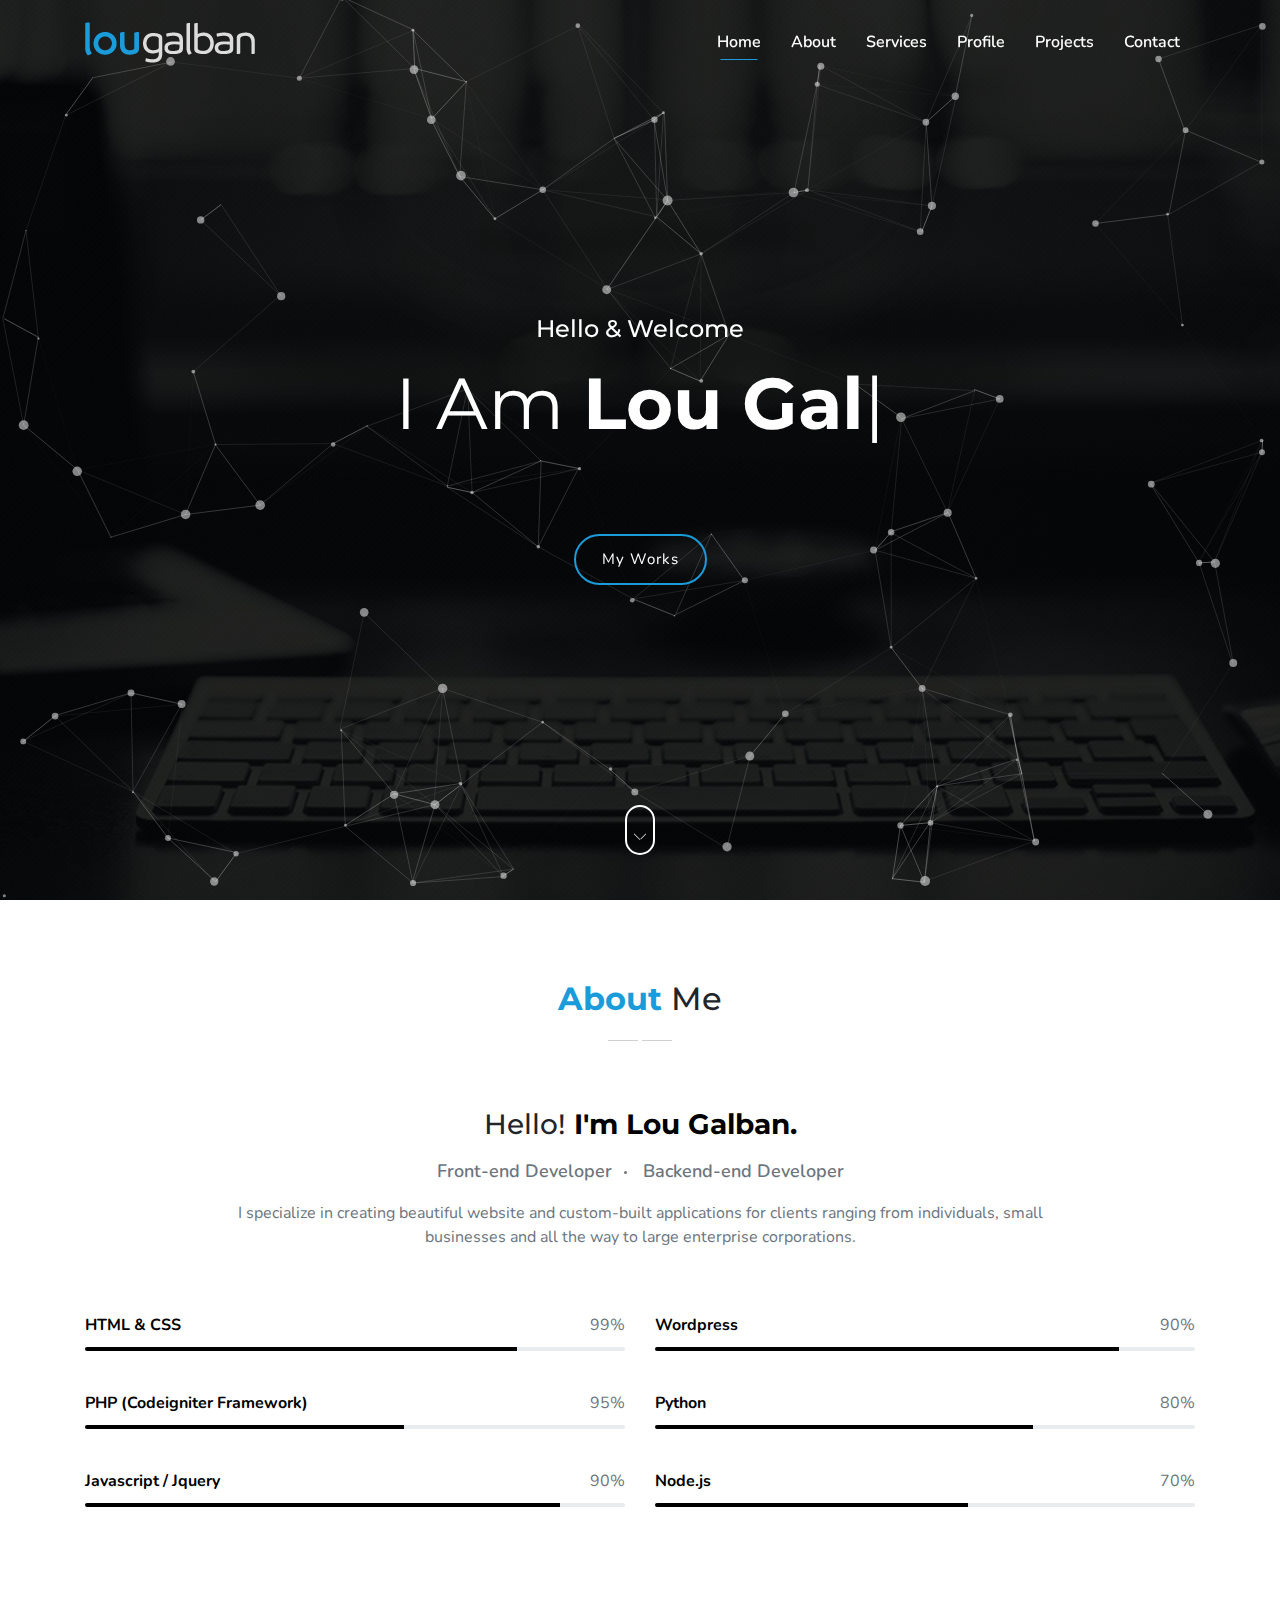
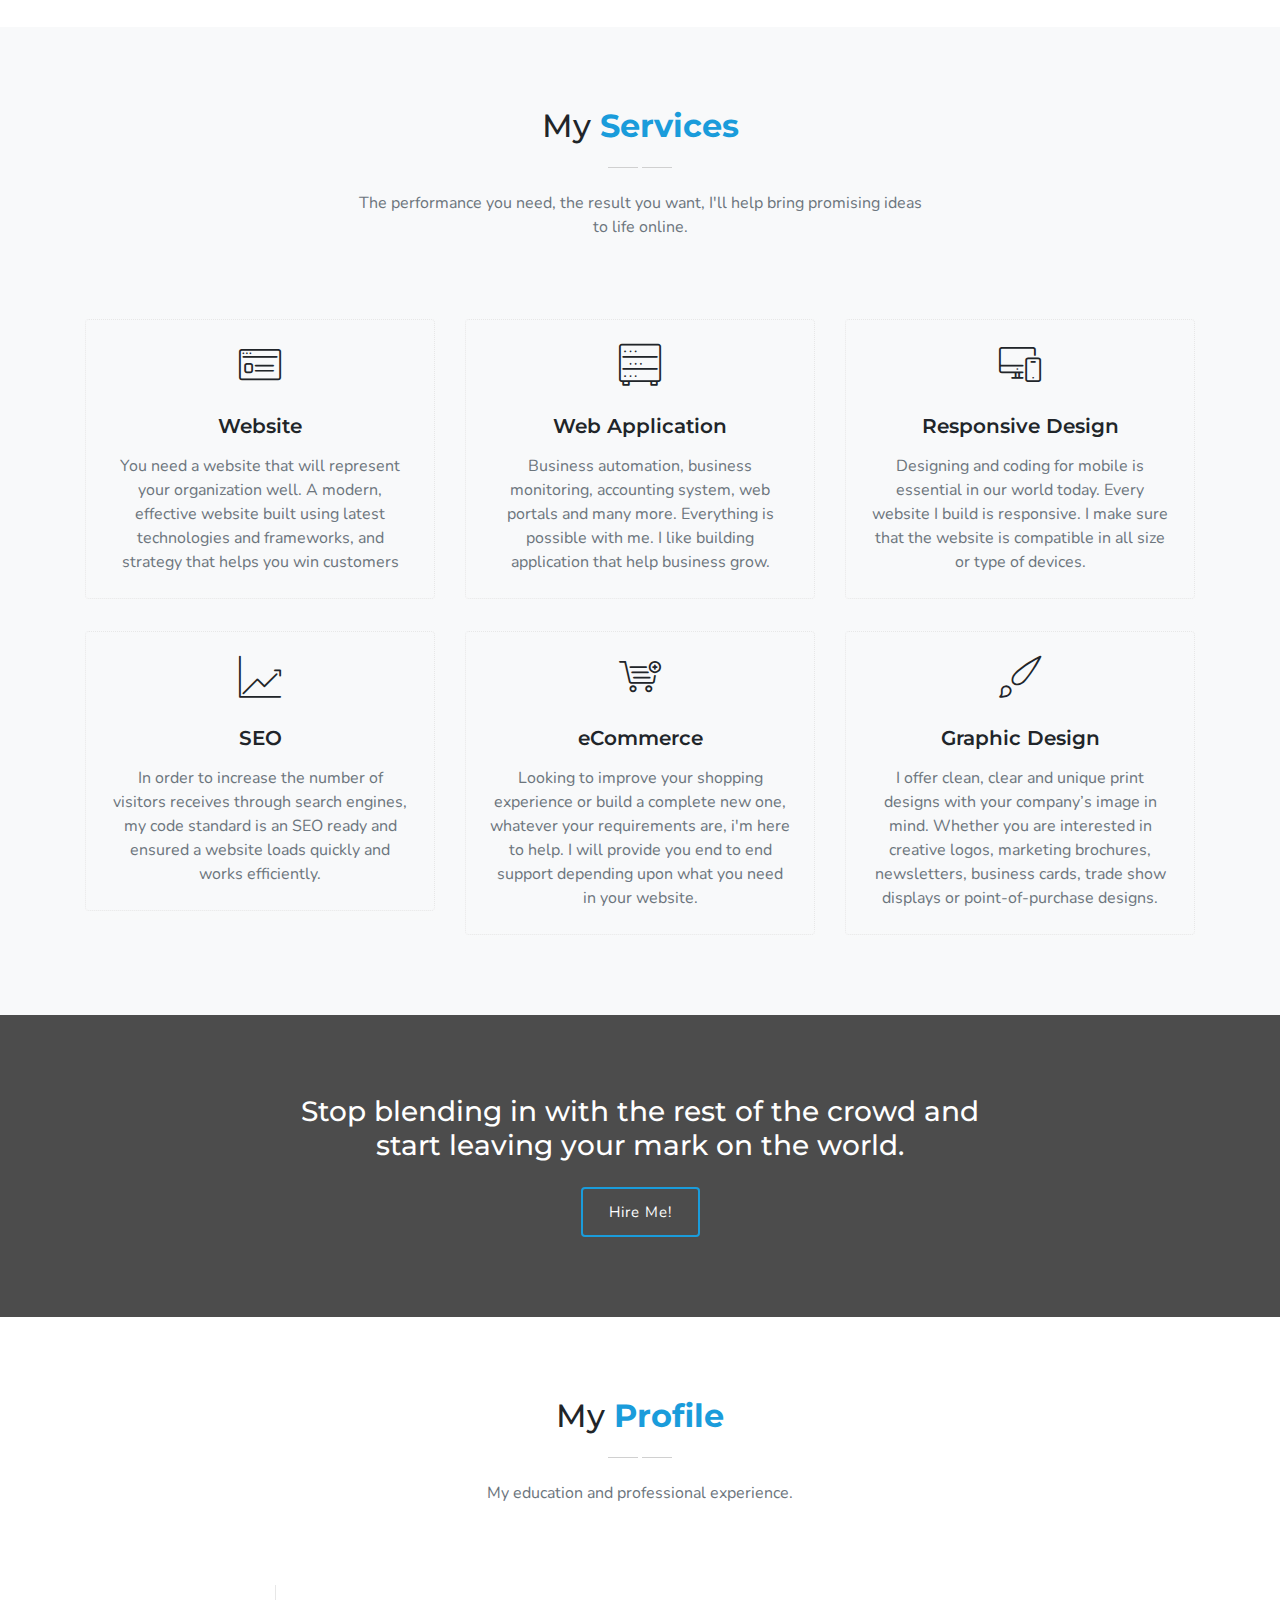
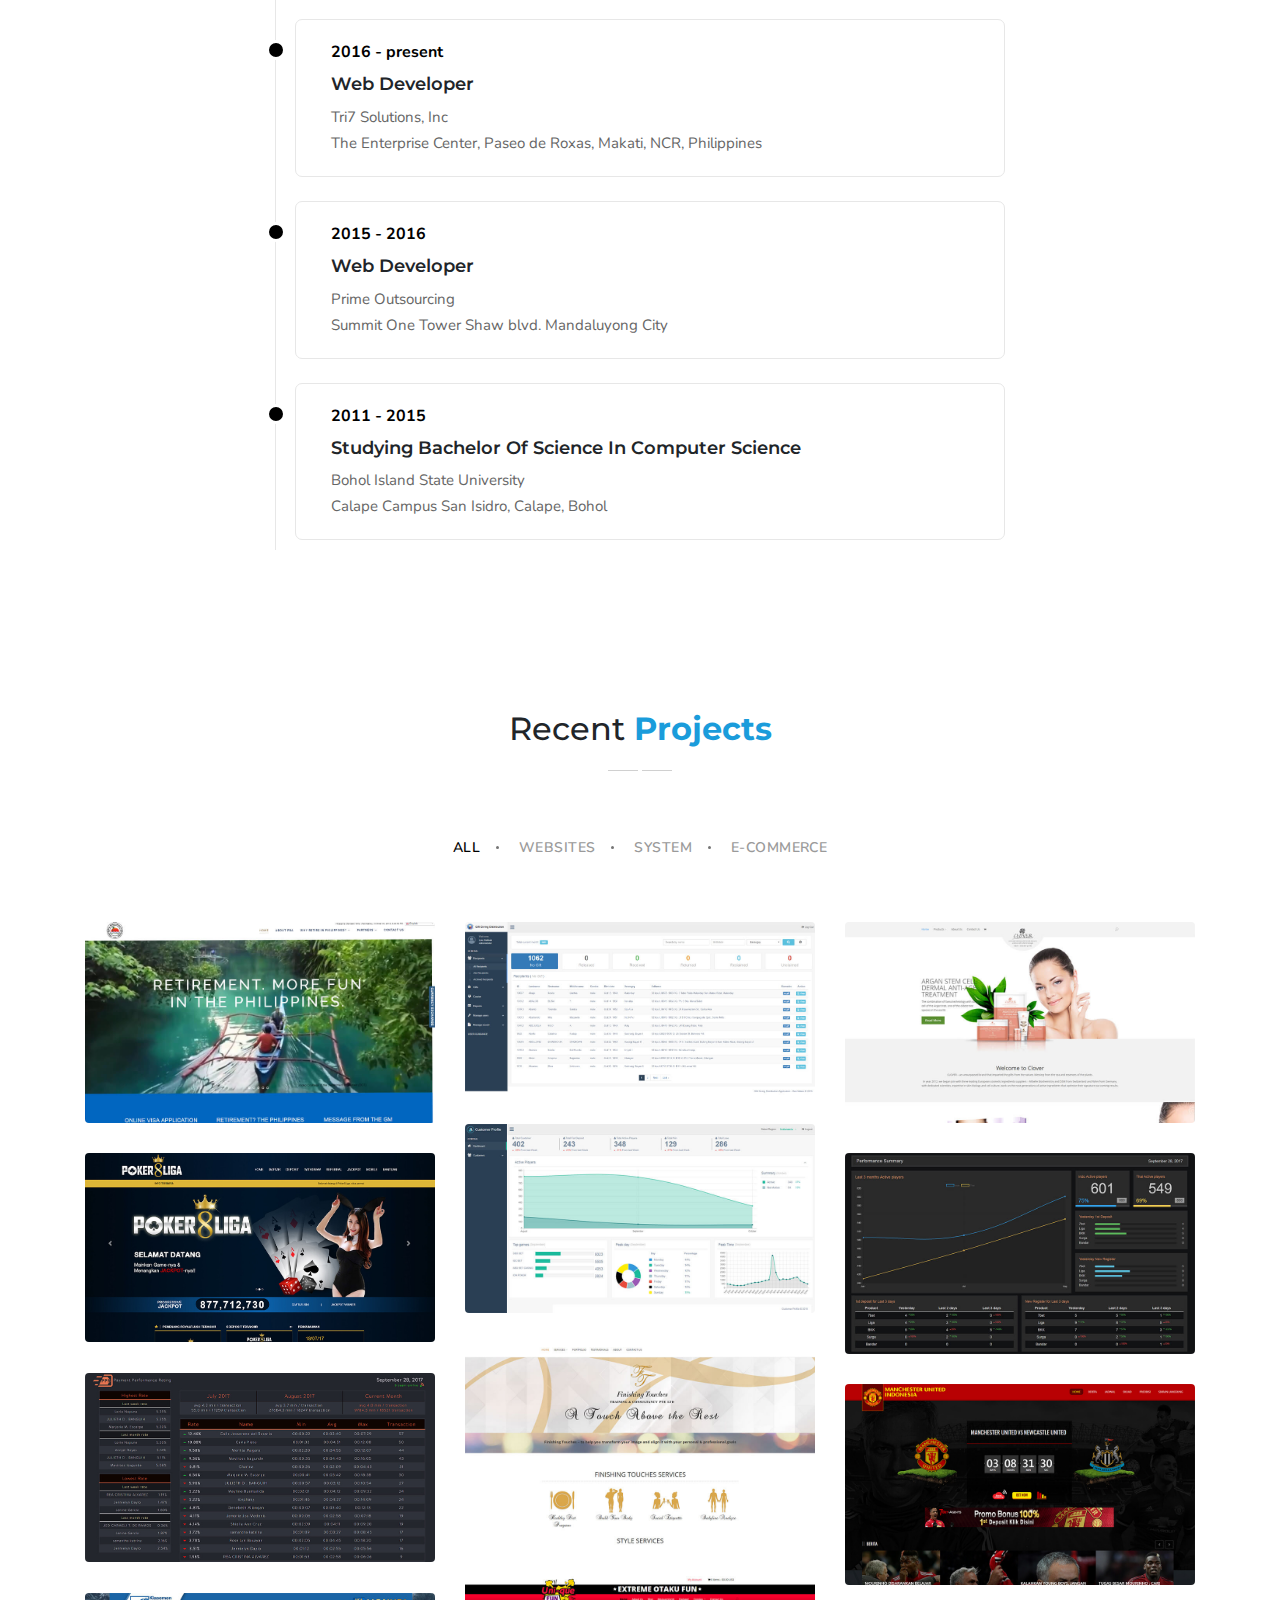
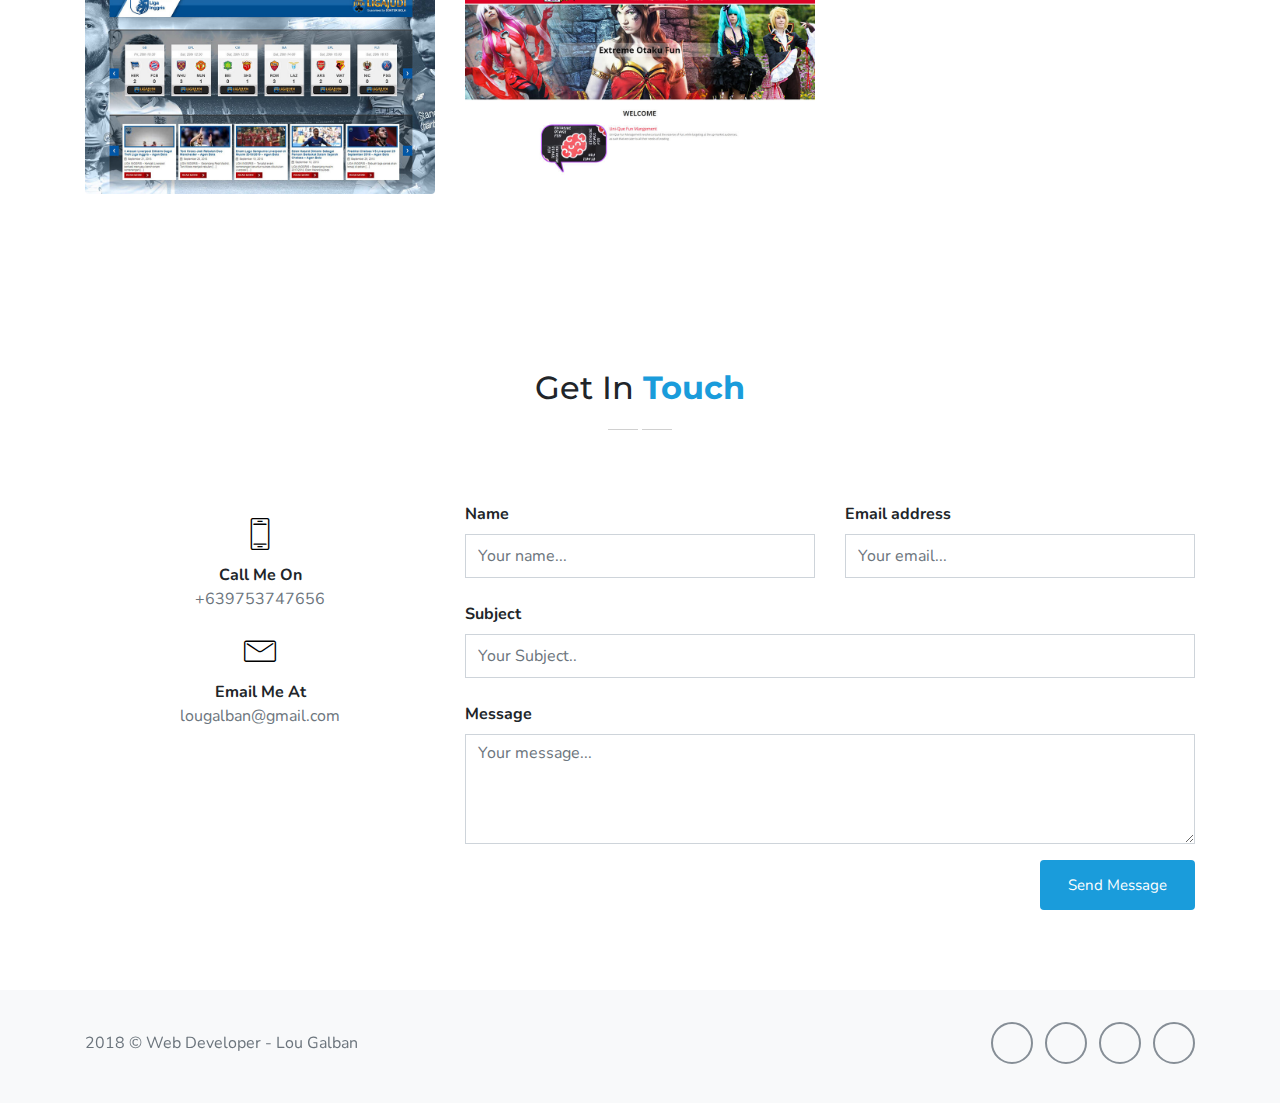
<file: index.html>
<!DOCTYPE html>
<html lang="en">
<head>
        <meta charset="UTF-8">
        <meta name="viewport" content="width=device-width, initial-scale=1">
        <title>lougalban.com - Web Developer</title>
        <meta name="description" content="" />
        <meta name="keywords" content="" />

        <link rel="shortcut icon" href="">

        <!--Bootstrap Css-->
         <link rel="stylesheet" href="http://stackpath.bootstrapcdn.com/bootstrap/4.1.3/css/bootstrap.min.css" />
        <!-- Materialdesign icons Css -->
        <link rel="stylesheet" href="//cdn.materialdesignicons.com/2.8.94/css/materialdesignicons.min.css">
        <!-- Mobirise icons Css -->
       <link rel="stylesheet" href="css/mobiriseicons.css">
        <!-- Magnific-popup -->
        <link rel="stylesheet" href="css/magnific-popup.css">
        <!-- Animate Css -->
        <link rel="stylesheet" href="css/animate.min.css">
        <!-- Custom style Css -->
        <link rel="stylesheet" href="css/style.css">
    </head>

    <body>

        <!-- START LOADER -->
        <div id="preloader">
            <div id="status">
                <div class="spinner">Loading...</div>
            </div>
        </div>
        <!-- END LOADER -->

        <!-- START NAVBAR -->
        <nav class="navbar navbar-expand-lg fixed-top custom-nav sticky">
            <div class="container">
                <!-- LOGO -->
                <a class="navbar-brand logo" href="http://localhost/_me/lougalban">
                        <img src="images/logo/lougalban.png" alt="" class="img-fluid logo-light"> 
                        <img src="images/logo/lougalban-dark.png" alt="" class="img-fluid logo-dark">
                    </a>

                <button class="navbar-toggler" type="button" data-toggle="collapse" data-target="#navbarCollapse" aria-controls="navbarCollapse" aria-expanded="false" aria-label="Toggle navigation">
                        <i class="mdi mdi-menu"></i>
                    </button>
                <div class="collapse navbar-collapse" id="navbarCollapse">
                    <ul class="navbar-nav ml-auto">
                        <li class="nav-item active">
                            <a href="#home" class="nav-link">Home</a>
                        </li>
                        <li class="nav-item">
                            <a href="#about" class="nav-link">About</a>
                        </li>
                        <li class="nav-item">
                            <a href="#services" class="nav-link">Services</a>
                        </li>
                        <li class="nav-item">
                            <a href="#education" class="nav-link">Profile</a>
                        </li>
                        <li class="nav-item">
                            <a href="#projects" class="nav-link">Projects</a>
                        </li>
                        <li class="nav-item">
                            <a href="#contact" class="nav-link">Contact</a>
                        </li>
                    </ul>
                </div>
            </div>
        </nav>
        <!-- END NAVBAR -->

        <!--START HOME-->
        <section class="section h-100vh jarallax" data-jarallax='{"speed": 0.2}' style="background-image: url('images/bg/main-top2.jpg');" id="home">
            <div class="bg-overlay"></div>
            <div class="home-table">
                <div class="home-table-center">
                    <div class="container position-relative z-index">
                        <div class="row justify-content-center">
                            <div class="col-lg-12">
                                <div class="text-white text-center">
                                    <h4>Hello & Welcome</h4>
                                    <h1 class="header_title mb-0 mt-3">I Am <span class="element font-weight-bold" data-elements="Lou Galban.,A Web Developer."></span></h1>
                                    <ul class="social_home list-unstyled text-center pt-4">                                        
                                        <li class="list-inline-item"><a href="#"><i class="mdi mdi-facebook"></i></a></li>
                                        <li class="list-inline-item"><a href="#"><i class="mdi mdi-github-circle"></i></a></li>
                                        <li class="list-inline-item"><a href="#"><i class="mdi mdi-linkedin"></i></a></li>
                                        <li class="list-inline-item"><a href="#"><i class="mdi mdi-google-plus"></i></a></li>
                                        <!-- <li class="list-inline-item"><a href="#"><i class="mdi mdi-twitter"></i></a></li> -->
                                    </ul>
                                    <div class="header_btn">
                                        <a href="#projects" class="btn btn-outline-custom btn-rounded mt-4">My Works</a>
                                    </div>
                                </div>
                            </div>
                        </div>
                    </div>
                </div>
            </div>
            <div class="scroll_down">
                <a href="#about" class="scroll">
                    <i class="mbri-arrow-down text-white"></i>
                </a>
            </div>
        </section>
        <!--END HOME-->

        <!-- START ABOUT -->
        <section class="section" id="about">
            <div class="container">
                <div class="row justify-content-center">
                    <div class="col-lg-12">
                        <div class="text-center mx-auto section-main-title">
                            <h2><span class="font-weight-bold">About </span>Me</h2>
                            <div class="main-title-border">
                                <i class="mdi mdi-asterisk"></i>
                            </div>                           
                        </div>
                    </div>
                </div>
                <div class="row mt-4 pt-4">
                    <div class="col-lg-12">
                        <!-- <div>
                            <img src="http://srbthemes.com/elvish/images/sign.png" alt="" class="img-fluid mx-auto d-block">
                        </div> -->
                        <div class="text-center about-detail mx-auto mt-1">
                            <h3 class="mb-3">Hello! <span class="font-weight-bold text-custom">I'm Lou Galban.</span></h3>
                            <ul class="mb-0 list-inline text-center about-work">
                                <li class="list-inline-item mr-0 text-muted">Front-end Developer</li>
                                <li class="list-inline-item mr-0 text-muted">Backend-end Developer</li>
                                <!-- <li class="list-inline-item mr-0 text-muted">Devloper</li> -->
                            </ul>
                            <p class="text-muted mt-3">I specialize in creating beautiful website and custom-built applications for clients ranging from individuals, small businesses and all the way to large enterprise corporations.</p>
                        </div>
                    </div>
                </div>
                <div class="row mt-5">
                    <div class="col-lg-6">
                        <div class="progress-bars skill-custom">
                            <div class="clearfix">
                                <div class="text-dark font-weight-bold float-left">HTML & CSS</div>
                                <div class="text-muted float-right">99%</div>
                            </div>
                            <div class="progress">
                                <div class="progress-bar" role="progressbar" style="width: 80%" aria-valuenow="0" aria-valuemin="0" aria-valuemax="100"></div>
                            </div>
                            <div class="clearfix">
                                <div class="text-dark font-weight-bold float-left">PHP (Codeigniter Framework)</div>
                                <div class="text-muted float-right">95%</div>
                            </div>
                            <div class="progress">
                                <div class="progress-bar" role="progressbar" style="width: 59%" aria-valuenow="25" aria-valuemin="0" aria-valuemax="100"></div>
                            </div>
                            <div class="clearfix">
                                <div class="text-dark font-weight-bold float-left">Javascript / Jquery</div>
                                <div class="text-muted float-right">90%</div>
                            </div>
                            <div class="progress">
                                <div class="progress-bar" role="progressbar" style="width: 88%" aria-valuenow="0" aria-valuemin="0" aria-valuemax="100"></div>
                            </div>
                        </div>
                    </div>
                    <div class="col-lg-6">
                        <div class="progress-bars skill-custom">
                            <div class="clearfix">
                                <div class="text-dark font-weight-bold float-left">Wordpress</div>
                                <div class="text-muted float-right">90%</div>
                            </div>
                            <div class="progress">
                                <div class="progress-bar" role="progressbar" style="width: 86%" aria-valuenow="0" aria-valuemin="0" aria-valuemax="100"></div>
                            </div>
                            <div class="clearfix">
                                <div class="text-dark font-weight-bold float-left">Python</div>
                                <div class="text-muted float-right">80%</div>
                            </div>
                            <div class="progress">
                                <div class="progress-bar" role="progressbar" style="width: 70%" aria-valuenow="25" aria-valuemin="0" aria-valuemax="100"></div>
                            </div>
                            <div class="clearfix">
                                <div class="text-dark font-weight-bold float-left">Node.js</div>
                                <div class="text-muted float-right">70%</div>
                            </div>
                            <div class="progress">
                                <div class="progress-bar" role="progressbar" style="width:58%" aria-valuenow="0" aria-valuemin="0" aria-valuemax="100"></div>
                            </div>
                        </div>
                    </div>
                </div>
            </div>
        </section>
        <!-- END ABOUT -->

        <!-- START SERVICES -->
        <section class="section bg-light" id="services">
            <div class="container">
                <div class="row justify-content-center">
                    <div class="col-lg-12">
                        <div class="text-center mx-auto section-main-title">
                            <h2>My <span class="font-weight-bold">Services</span></h2>
                            <div class="main-title-border">
                                <i class="mdi mdi-asterisk"></i>
                            </div>
                            <p class="text-muted mx-auto mt-2">The performance you need, the result you want, I'll help bring promising ideas to life online.</p>
                        </div>
                    </div>
                </div>
                <div class="row mt-4 pt-4">
                    <div class="col-lg-4">
                        <div class="lan_box_ser text-center rounded p-4 mt-3">
                            <div class="ser_icon">
                                <i class="mbri-sites"></i>
                            </div>
                            <div class="service-content mt-4">
                                <h5 class="font-weight-bold">Website</h5>
                                <p class="mt-3 text-muted mb-0">You need a website that will represent your organization well. A modern, effective website built using latest technologies and frameworks, and strategy that helps you win customers</p>
                            </div>
                        </div>
                    </div>
                    <div class="col-lg-4">
                        <div class="lan_box_ser text-center rounded p-4 mt-3">
                            <div class="ser_icon">
                                <i class="mbri-database"></i>
                            </div>
                            <div class="service-content mt-4">
                                <h5 class="font-weight-bold">Web Application</h5>
                                <p class="mt-3 text-muted mb-0">Business automation, business monitoring, accounting system, web portals and many more. Everything is possible with me. I like building application that help business grow.</p>
                            </div>
                        </div>
                    </div>
                    <div class="col-lg-4">
                        <div class="lan_box_ser text-center rounded p-4 mt-3">
                            <div class="ser_icon">
                                <i class="mbri-responsive"></i>
                            </div>
                            <div class="service-content mt-4">
                                <h5 class="font-weight-bold">Responsive Design</h5>
                                <p class="mt-3 text-muted mb-0">Designing and coding for mobile is essential in our world today. Every website I build is responsive. I make sure that the website is compatible in all size or type of devices.</p>
                            </div>
                        </div>
                    </div>
                </div>
                <div class="row mt-3">                    
                    <div class="col-lg-4">
                        <div class="lan_box_ser text-center rounded p-4 mt-3">
                            <div class="ser_icon">
                                <i class="mbri-growing-chart"></i>
                            </div>
                            <div class="service-content mt-4">
                                <h5 class="font-weight-bold">SEO</h5>
                                <p class="mt-3 text-muted mb-0">In order to increase the number of visitors receives through search engines, my code standard is an SEO ready and ensured a website loads quickly and works efficiently.</p>
                            </div>
                        </div>
                    </div>
                    <div class="col-lg-4">
                        <div class="lan_box_ser text-center rounded p-4 mt-3">
                            <div class="ser_icon">
                                <i class="mbri-cart-add"></i>
                            </div>
                            <div class="service-content mt-4">
                                <h5 class="font-weight-bold">eCommerce</h5>
                                <p class="mt-3 text-muted mb-0">Looking to improve your shopping experience or build a complete new one, whatever your requirements are, i'm here to help. I will provide you end to end support depending upon what you need in your website.</p>
                            </div>
                        </div>
                    </div>
                    <div class="col-lg-4">
                        <div class="lan_box_ser text-center rounded p-4 mt-3">
                            <div class="ser_icon">
                                <i class="mbri-change-style"></i>
                            </div>
                            <div class="service-content mt-4">
                                <h5 class="font-weight-bold">Graphic Design</h5>
                                <p class="mt-3 text-muted mb-0">I offer clean, clear and unique print designs with your company’s image in mind. Whether you are interested in creative logos, marketing brochures, newsletters, business cards, trade show displays or point-of-purchase designs.</p>
                            </div>
                        </div>
                    </div>
                </div>
            </div>
        </section>
        <!-- END SERVICES -->

        <!-- END FUNFACTS -->
        <!-- <section class="section bg-funfact">
            <div class="bg-overlay"></div>
            <div class="container">
                <div class="row" id="counter">
                    <div class="col-lg-3">
                        <div class="text-center lan_funfact p-4 mt-3 rounded text-white">
                            <div class="lan_fun_icon mb-3">
                                <i class="mbri-timer h1"></i>
                            </div>
                            <h1 class="lan_fun_value mb-1" data-count="654">4</h1>
                            <p class="lan_fun_name mb-0">Working Hours</p>
                        </div>
                    </div>
                    <div class="col-lg-3">
                        <div class="text-center lan_funfact p-4 mt-3 rounded text-white">
                            <div class="lan_fun_icon mb-3">
                                <i class="mbri-gift h1"></i>
                            </div>
                            <h1 class="lan_fun_value mb-1" data-count="6400">10</h1>
                            <p class="lan_fun_name mb-0">Completed Projects</p>
                        </div>
                    </div>
                    <div class="col-lg-3">
                        <div class="text-center lan_funfact p-4 mt-3 rounded text-white">
                            <div class="lan_fun_icon mb-3">
                                <i class="mbri-user h1"></i>
                            </div>
                            <h1 class="lan_fun_value mb-1" data-count="2389">201</h1>
                            <p class="lan_fun_name mb-0">No. of Clients</p>
                        </div>
                    </div>
                    <div class="col-lg-3">
                        <div class="text-center lan_funfact p-4 mt-3 rounded text-white">
                            <div class="lan_fun_icon mb-3">
                                <i class="mbri-users h1"></i>
                            </div>                       
                            <h1 class="lan_fun_value mb-1" data-count="653">2</h1>
                            <p class="lan_fun_name mb-0">Team Member</p>
                        </div>
                    </div>
                </div>
            </div>
        </section> -->
        <!-- START FUNFACTS -->

        <!-- START CTA -->
        <section class="section bg-cta">
            <div class="bg-overlay"></div>
            <div class="container">
                <div class="row">
                    <div class="col-lg-12">
                        <div class="text-center text-white">
                            <h3>Stop blending in with the rest of the crowd and <br> start leaving your mark on the world.</h3>
                            <div class="mt-4">
                                <a href="#contact" class="btn btn-outline-custom">Hire Me!</a>
                            </div>
                        </div>
                    </div>
                </div>
            </div>
        </section>
        <!-- END CTA -->

        <!-- START EXP. & EDU. -->
        <section class="section" id="education">
            <div class="container">
                <div class="row justify-content-center">
                    <div class="col-lg-12">
                        <div class="text-center mx-auto section-main-title">
                            <h2>My <span class="font-weight-bold">Profile</span></h2>
                            <div class="main-title-border">
                                <i class="mdi mdi-asterisk"></i>
                            </div>
                            <p class="text-muted mx-auto mt-2">My education and professional experience.</p>
                        </div>
                    </div>
                </div>
                <div class="row mt-4 pt-4">
                    <div class="col-lg-8 offset-lg-2">
                        <div class="cv_edu_exp mt-3">
                            <div class="cv_edu_exp_box mt-4">
                                <div class="row">
                                    <div class="col-lg-12">
                                        <div class="cv_edu_exp_year font-weight-bold text-custom position-relative">2016 - present</div>
                                        <div class="cb_edu_exp_detail">
                                            <h4>Web Developer</h4>
                                            <p class="cv_desc mb-0">Tri7 Solutions, Inc <br>The Enterprise Center, Paseo de Roxas, Makati, NCR, Philippines</p>
                                        </div>
                                    </div>
                                </div>
                            </div>

                            <div class="cv_edu_exp_box mt-4">
                                <div class="row">
                                    <div class="col-lg-12">
                                        <div class="cv_edu_exp_year font-weight-bold text-custom position-relative">2015 - 2016</div>
                                        <div class="cb_edu_exp_detail">
                                            <h4>Web Developer</h4>
                                            <p class="cv_desc mb-0">Prime Outsourcing <br> Summit One Tower Shaw blvd. Mandaluyong City</p>
                                        </div>
                                    </div>
                                </div>
                            </div>

                            <div class="cv_edu_exp_box mt-4">
                                <div class="row">
                                    <div class="col-lg-12">
                                        <div class="cv_edu_exp_year font-weight-bold text-custom position-relative">2011 - 2015</div>
                                        <div class="cb_edu_exp_detail">
                                            <h4>Studying Bachelor of Science in Computer Science</h4>
                                            <p class="cv_desc mb-0">Bohol Island State University <br> Calape Campus San Isidro, Calape, Bohol</p>
                                        </div>
                                    </div>
                                </div>
                            </div>
                        </div>
                    </div>
                </div>                
            </div>
        </section>
        <!-- END EXP. & EDU. -->

        <!--START WORK -->   
        <section class="section text-center" id="projects">
            <div class="container">
                <div class="row justify-content-center">
                    <div class="col-lg-12">
                        <div class="text-center mx-auto section-main-title">
                            <h2>Recent <span class="font-weight-bold">Projects</span></h2>
                            <div class="main-title-border">
                                <i class="mdi mdi-asterisk"></i>
                            </div>
                            <!-- <p class="text-muted mx-auto mt-2">It is a long established fact that a reader will be distracted by the readable content of a page when looking at its layout.</p> -->
                        </div>
                    </div>
                </div>
                <div class="row mt-4 pt-4">
                    <ul class="col list-unstyled list-inline mb-0 text-uppercase work_menu" id="menu-filter">
                        <li class="list-inline-item"><a class="active" data-filter="*">All</a></li>
                        <li class="list-inline-item"><a class="" data-filter=".webiste">Websites</a></li>
                        <li class="list-inline-item"><a class="" data-filter=".system">System</a></li>
                        <li class="list-inline-item"><a class="" data-filter=".commerce">E-commerce</a></li>
                        <!-- <li class="list-inline-item"><a class="" data-filter=".wordpress"></a></li> -->
                    </ul>
                </div>
            </div>
            <div class="container">
                <div class="row mt-5 work-filter">
                    <div class="col-lg-4 work_item system webiste">
                        <a href="images/projects/website/pra.jpg" class="img-zoom">
                            <div class="work_box">
                                <div class="work_img">
                                    <img src="images/projects/website/pra.jpg" class="img-fluid mx-auto d-block rounded" alt="Web Developer Project">
                                </div>
                                <div class="work_detail">
                                    <p class="mb-2">Government</p>
                                    <h4 class="mb-0">Philippine Retirement Authority Application</h4>
                                </div>
                            </div>
                        </a>
                    </div>

                    <div class="col-lg-4 work_item system">
                        <a href="images/projects/system/gift.jpg" class="img-zoom">
                            <div class="work_box">
                                <div class="work_img">
                                    <img src="images/projects/system/gift.jpg" class="img-fluid mx-auto d-block rounded" alt="Web Developer Project">
                                </div>
                                <div class="work_detail">
                                    <p class="mb-2">Government LGU</p>
                                    <h4 class="mb-0">Gift Distribution App</h4>
                                </div>
                            </div>
                        </a>
                    </div>

                    <div class="col-lg-4 work_item webiste commerce">
                        <a href="images/projects/e-commerce/clover.jpg" class="img-zoom">
                            <div class="work_box">
                                <div class="work_img">
                                    <img src="images/projects/e-commerce/clover.jpg" class="img-fluid mx-auto d-block rounded" alt="Web Developer Project">
                                </div>
                                <div class="work_detail">
                                    <p class="mb-2">Beauty Products</p>
                                    <h4 class="mb-0">Clover</h4>
                                </div>
                            </div>
                        </a>
                    </div>

                    <div class="col-lg-4 work_item system">
                        <a href="images/projects/system/customer-profile.jpg" class="img-zoom">
                            <div class="work_box">
                                <div class="work_img">
                                    <img src="images/projects/system/customer-profile.jpg" class="img-fluid mx-auto d-block rounded" alt="Web Developer Project">
                                </div>
                                <div class="work_detail">
                                    <p class="mb-2">Customer Monitoring</p>
                                    <h4 class="mb-0">Customer Profile</h4>
                                </div>
                            </div>
                        </a>
                    </div>

                    <div class="col-lg-4 work_item webiste">
                        <a href="images/projects/website/poker.jpg" class="img-zoom">
                            <div class="work_box">
                                <div class="work_img">
                                    <img src="images/projects/website/poker.jpg" class="img-fluid mx-auto d-block rounded" alt="Web Developer Project">
                                </div>
                                <div class="work_detail">
                                    <p class="mb-2">Poker</p>
                                    <h4 class="mb-0">Poker8liga</h4>
                                </div>
                            </div>
                        </a>
                    </div>

                    <div class="col-lg-4 work_item system">
                        <a href="images/projects/system/performance-report.jpg" class="img-zoom">
                            <div class="work_box">
                                <div class="work_img">
                                    <img src="images/projects/system/performance-report.jpg" class="img-fluid mx-auto d-block rounded" alt="Web Developer Project">
                                </div>
                                <div class="work_detail">
                                    <p class="mb-2">Realtime Monitoring</p>
                                    <h4 class="mb-0">Performance Summary</h4>
                                </div>
                            </div>
                        </a>
                    </div>

                    <div class="col-lg-4 work_item devlopment webiste">
                        <a href="images/projects/website/salon.jpg" class="img-zoom">
                            <div class="work_box">
                                <div class="work_img">
                                    <img src="images/projects/website/salon.jpg" class="img-fluid mx-auto d-block rounded" alt="Web Developer Project">
                                </div>
                                <div class="work_detail">
                                    <p class="mb-2">Salon</p>
                                    <h4 class="mb-0">Finishing Touch</h4>
                                </div>
                            </div>
                        </a>
                    </div>

                    <div class="col-lg-4 work_item devlopment webiste">
                        <a href="images/projects/system/performance-payment.jpg" class="img-zoom">
                            <div class="work_box">
                                <div class="work_img">
                                    <img src="images/projects/system/performance-payment.jpg" class="img-fluid mx-auto d-block rounded" alt="Web Developer Project">
                                </div>
                                <div class="work_detail">
                                    <p class="mb-2">Realtime Monitoring</p>
                                    <h4 class="mb-0">Payment Performance</h4>
                                </div>
                            </div>
                        </a>
                    </div>

                    <div class="col-lg-4 work_item devlopment system">
                        <a href="images/projects/website/manchester.jpg" class="img-zoom">
                            <div class="work_box">
                                <div class="work_img">
                                    <img src="images/projects/website/manchester.jpg" class="img-fluid mx-auto d-block rounded" alt="Web Developer Project">
                                </div>
                                <div class="work_detail">
                                    <p class="mb-2">Sports</p>
                                    <h4 class="mb-0">Manchester United Indonesia</h4>
                                </div>
                            </div>
                        </a>
                    </div>

                    <div class="col-lg-4 work_item devlopment webiste commerce">
                        <a href="images/projects/e-commerce/costplay.jpg" class="img-zoom">
                            <div class="work_box">
                                <div class="work_img">
                                    <img src="images/projects/e-commerce/costplay.jpg" class="img-fluid mx-auto d-block rounded" alt="Web Developer Project">
                                </div>
                                <div class="work_detail">
                                    <p class="mb-2">Products</p>
                                    <h4 class="mb-0">Uni-que Fun</h4>
                                </div>
                            </div>
                        </a>
                    </div>
                    <div class="col-lg-4 work_item devlopment webiste">
                        <a href="images/projects/website/standings.jpg" class="img-zoom">
                            <div class="work_box">
                                <div class="work_img">
                                    <img src="images/projects/website/standings.jpg" class="img-fluid mx-auto d-block rounded" alt="Web Developer Project">
                                </div>
                                <div class="work_detail">
                                    <p class="mb-2">Sports</p>
                                    <h4 class="mb-0">Premier League standings</h4>
                                </div>
                            </div>
                        </a>
                    </div>
                </div>
            </div>
        </section>
        <!--END WORK -->

        <!-- CONTACT FORM START-->
        <section class="section " id="contact">
            <div class="container">
                <div class="row justify-content-center">
                    <div class="col-lg-12">
                        <div class="text-center mx-auto section-main-title">
                            <h2>Get In <span class="font-weight-bold">Touch</span></h2>
                            <div class="main-title-border">
                                <i class="mdi mdi-asterisk"></i>
                            </div>
                            <!-- <p class="text-muted mx-auto mt-2">It is a long established fact that a reader will be distracted by the readable content of a page when looking at its layout.</p> -->
                        </div>
                    </div>
                </div>  
                <div class="row mt-4 pt-4">
                    <div class="col-lg-4">
                        <div class="text-center mt-4">
                            <div>
                                <i class="mbri-mobile2 text-custom h2"></i>
                            </div>
                            <div class="mt-2">
                                <p class="mb-0 font-weight-bold">Call Me On</p>
                                <p class="text-muted">+639753747656</p>
                            </div>
                        </div>
                        <div class="text-center mt-4">
                            <div>
                                <i class="mbri-letter text-custom h2"></i>
                            </div>
                            <div class="mt-2">
                                <p class="mb-0 font-weight-bold">Email Me At</p>
                                <p class="text-muted">lougalban@gmail.com</p>
                            </div>
                        </div>
                    </div>
                    <div class="col-lg-8">
                        <div class="contact_form">
                            <form>
                                <div class="row">
                                    <div class="col-lg-6">
                                        <div class="form-group mt-2">
                                            <label for="name" class="font-weight-bold">Name</label>
                                            <input name="name" id="name" type="text" class="form-control" placeholder="Your name..." required="">
                                        </div>
                                    </div>
                                    <div class="col-lg-6">
                                        <div class="form-group mt-2">
                                            <label for="email" class="font-weight-bold">Email address</label>
                                            <input name="email" id="email" type="email" class="form-control" placeholder="Your email..."  required="">
                                        </div>
                                    </div>
                                    <div class="col-lg-12">
                                        <div class="form-group mt-2">
                                            <label for="subject" class="font-weight-bold">Subject</label>
                                            <input type="text" class="form-control" id="subject" placeholder="Your Subject.."  required=""/>
                                        </div>
                                    </div>
                                </div>
                                <div class="row">
                                    <div class="col-lg-12">
                                        <div class="form-group mt-2">
                                            <label for="comments" class="font-weight-bold">Message</label>
                                            <textarea name="comments" id="comments" rows="4" class="form-control" placeholder="Your message..." required=""></textarea>
                                        </div>
                                    </div>
                                </div>
                                <div class="row">
                                    <div class="col-sm-12 text-right">
                                        <input type="submit" class="btn btn-custom" value="Send Message">
                                    </div>
                                </div>
                            </form>
                        </div> 
                    </div>
                </div>                          
            </div>
        </section> 
        <!-- CONTACT FORM END-->

        <!-- START FOOTER -->
        <section class="bg-light">
            <div class="container">
                <div class="row pt-4 pb-4">
                    <div class="col-lg-12">
                        <div class="float-left float_none mt-2 mb-2">
                            <p class="copy-rights text-muted mb-0">2018 &copy; Web Developer - Lou Galban</p>
                        </div>
                        <div class="float-right float_none mt-2 mb-2">
                            <ul class="list-inline fot_social mb-0">
                                <li class="list-inline-item"><a href="#" class="social-icon text-muted"><i class="mdi mdi-facebook"></i></a></li>
                                <li class="list-inline-item"><a href="#" class="social-icon text-muted"><i class="mdi mdi-twitter"></i></a></li>
                                <li class="list-inline-item"><a href="#" class="social-icon text-muted"><i class="mdi mdi-linkedin"></i></a></li>
                                <li class="list-inline-item"><a href="#" class="social-icon text-muted"><i class="mdi mdi-google-plus"></i></a></li>
                            </ul>
                        </div>
                    </div>
                </div>
            </div>
        </section>
        <!-- END FOOTER -->

        <!-- BACK TO TOP -->    
        <a href="#" class="back_top"> <i class="mbri-arrow-up"> </i> </a>


        <!-- JAVASCRIPTS -->
        <script src="http://code.jquery.com/jquery-3.3.1.min.js"></script>
        <!-- <script src="http://cdn.bootcss.com/popper.js/1.14.3/esm/popper.min.js"></script> -->
        <script src="http://stackpath.bootstrapcdn.com/bootstrap/4.1.3/js/bootstrap.min.js"></script>

        <!-- Fontawesome -->
        <!-- <script src="http://use.fontawesome.com/d6c8b698b8.js"></script> -->

        <!--EASING JS-->
        <script src="js/jquery.easing.min.js"></script>
        <script src="js/scrollspy.min.js"></script>
        <!-- TYPED -->
        <script src="js/typed.js"></script>         
        <!-- MFP JS -->
        <script src="js/jquery.magnific-popup.min.js"></script>
        <!--PORTFOLIO FILTER JS-->
        <script src="js/isotope.js"></script>  
        <!--PARTICLES ANIMATE JS-->
        <script src="js/particles.js"></script>  
        <script src="js/particles.app.js"></script>
        <!-- PARALLAX JS -->
        <script src="js/parallax.js"></script>      
        <!-- OWL CAROUSEL -->
        <!-- <script src="http://srbthemes.com/elvish/js/owl.carousel.min.js"></script> -->
        <!--CUSTOM JS-->
        <script src="js/custom.js"></script>
        <script>
            $(".element").each(function() {
                var $this = $(this);
                $this.typed({
                    strings: $this.attr('data-elements').split(','),
                    typeSpeed: 100,
                    backDelay: 3000
                });
            });

            // var name = 'test';
            // var email = 'test@gmail.com';
            // var subject = 'test';
            // var message = 'test';
            // var email_send = 'dulguimelouiela@gmail.com';
            // var subject_send = 'lougalban.com - '+subject;
            // $.ajax({
            //     url: 'http://super7tech.com/tester/mailer/sendmail.php',
            //     method: 'POST',
            //     data: {
            //         name: name, 
            //         email: email,
            //         subject: subject,
            //         message: message,
            //         email_send: email_send,
            //         subject_send: subject_send,
            //     },
            //     success: function (data) {
            //         console.log(data);
            //         if(data == 'true') {
            //             // display success
            //         }
            //     }
            // });

        </script>
    </body>
</html>
</file>
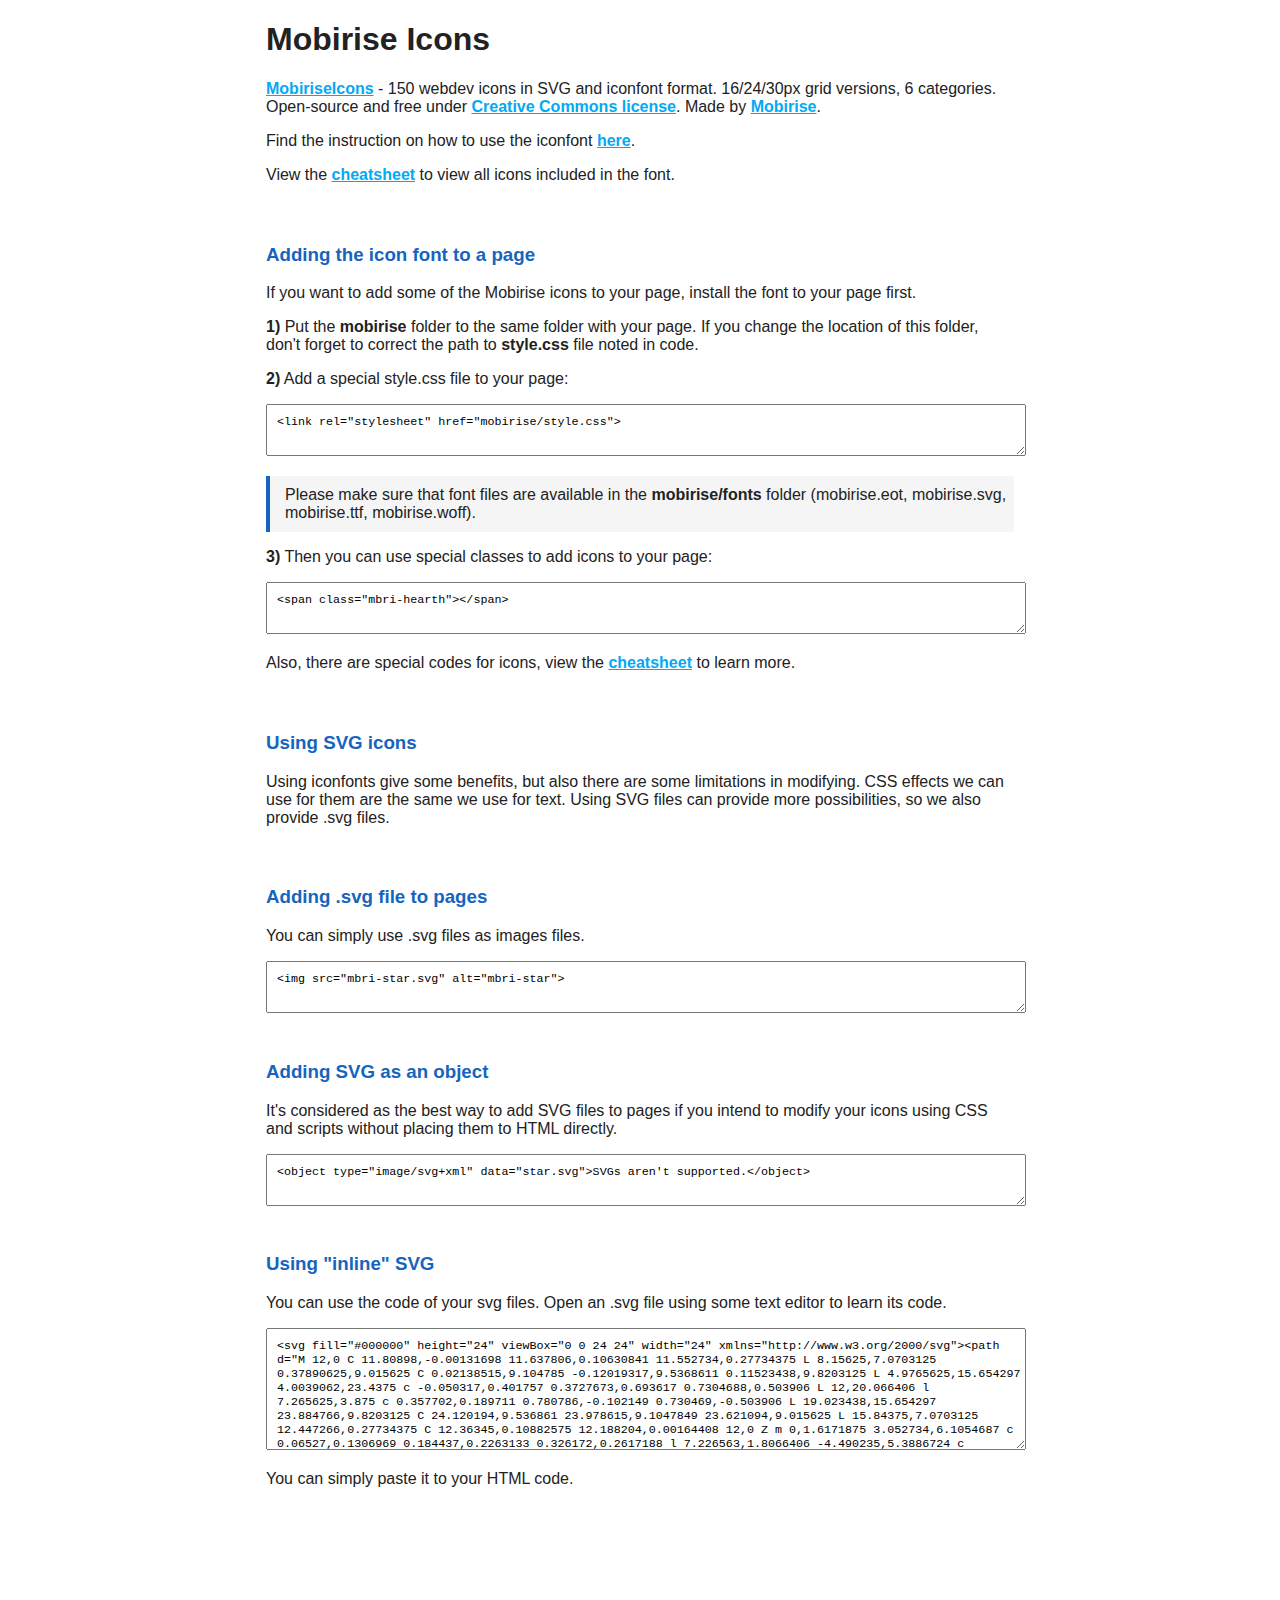
<file: fonts/packages/mobiriseicons/readme.html>
<!DOCTYPE html>
<html>
    <head>
        <title>Mobirise Icons</title>
        <style>
            .instuction {
                font-family: sans-serif, Arial;
                display: block;
                margin: 0 auto;
                max-width: 768px;
                width: 100%;
                padding: 0 10px;
                color: #222;
                -webkit-box-sizing: border-box;
                -moz-box-sizing: border-box;
                box-sizing: border-box;
            }
            .instuction textarea {
                font-size: 0.9em;
                min-height: 30px;
                padding: 10px;
                padding-right: 0px;
                overflow: auto;
                max-width: 100%;
                width: 100%;
            }
            .note {padding-top:25px;}
            .note h3 {color:#1565C0;}
            a {
                color:#03A9F4;
                font-weight: bold;
            }
            a:visited { color:#7E57C2;}
            .footer {
                padding-top: 100px;
                text-align: center;
            }
            .p {
                padding-top: 5px;
                padding-bottom: 5px;
            }
            .highlighted {
                background-color: #F5F5F5; 
                padding-left:15px; 
                padding-top:10px;
                padding-bottom:10px; 
                border-left: .25rem solid #1565C0;
            }        
        </style>
        
    </head>

<body>
    <div class="instuction">
        
        
        <h1>Mobirise Icons</h1>
        <p><a href="https://mobiriseicons.com/">MobiriseIcons</a> - 150 webdev icons in SVG and iconfont format.  16/24/30px grid versions, 6 categories. Open-source and free under <a href="https://creativecommons.org/licenses/by/4.0/">Creative Commons license</a>. 
            Made by <a href ="https://mobirise.com">Mobirise</a>.</p>
    <p>Find the instruction on how to use the iconfont <a href="https://mobiriseicons.com/index.html#text1-z">here</a>.</p>
    <p>View the <a href="https://mobiriseicons.com/cheatsheet.html">cheatsheet</a> to view all icons included in the font.</p>
    
        <div class="note">
            <h3>Adding the icon font to a page</h3>
            <p>If you want to add some of the Mobirise icons to your page, install the font to your page first.</p>          
            <p><b>1)</b> Put the <b>mobirise</b> folder to the same folder with your page. If you change the location of this folder, don't forget to correct the path to <b>style.css</b> file noted in code.</p>
            <p><b>2)</b> Add a special style.css file to your page:</p>
            <textarea onclick="this.select()">&lt;link rel="stylesheet" href="mobirise/style.css"&gt;</textarea>
            <p class="highlighted">Please make sure that font files are available in the <b>mobirise/fonts</b> folder (mobirise.eot, mobirise.svg, mobirise.ttf, mobirise.woff).</p>   
            <p><b>3)</b> Then you can use special classes to add icons to your page:</p>
            <textarea>&lt;span class="mbri-hearth"&gt;&lt;/span&gt;</textarea>
            <p>Also, there are special codes for icons, view the <a href="https://mobiriseicons.com/cheatsheet.html">cheatsheet</a> to learn more.</p>            
        </div>
    
        <div class="note">
            <h3>Using SVG icons</h3>
            <p>Using iconfonts give some benefits, but also there are some limitations in modifying. CSS effects we can use for them are the same we use for text. Using SVG files can provide more possibilities, so we also provide .svg files.&nbsp;</p> 
        </div>
    
        <div class="note">
            <h3>Adding .svg file to pages</h3>
            <p> You can simply use .svg files as images files.</p>
            <textarea>&lt;img src="mbri-star.svg" alt="mbri-star"&gt;</textarea>
        </div>
        <div class="note">
            <h3 class="styled mbr-editable-content">Adding SVG as an object</h3>
            <p>It's considered as the best way to add SVG files to pages if you intend to modify your icons using CSS and scripts without placing them to HTML directly.</p>
            <textarea>&lt;object type="image/svg+xml" data="star.svg"&gt;SVGs aren't supported.&lt;/object&gt;</textarea>
        </div>
    <div class="note">
        <h3>Using "inline" SVG</h3> 
        <p>You can use the code of your svg files. Open an .svg file using some text editor to learn its code.</p>
        <textarea style="min-height: 100px;">&lt;svg fill="#000000" height="24" viewBox="0 0 24 24" width="24" xmlns="http://www.w3.org/2000/svg"&gt;&lt;path d="M 12,0 C 11.80898,-0.00131698 11.637806,0.10630841 11.552734,0.27734375 L 8.15625,7.0703125 0.37890625,9.015625 C 0.02138515,9.104785 -0.12019317,9.5368611 0.11523438,9.8203125 L 4.9765625,15.654297 4.0039062,23.4375 c -0.050317,0.401757 0.3727673,0.693617 0.7304688,0.503906 L 12,20.066406 l 7.265625,3.875 c 0.357702,0.189711 0.780786,-0.102149 0.730469,-0.503906 L 19.023438,15.654297 23.884766,9.8203125 C 24.120194,9.536861 23.978615,9.1047849 23.621094,9.015625 L 15.84375,7.0703125 12.447266,0.27734375 C 12.36345,0.10882575 12.188204,0.00164408 12,0 Z m 0,1.6171875 3.052734,6.1054687 c 0.06527,0.1306969 0.184437,0.2263133 0.326172,0.2617188 l 7.226563,1.8066406 -4.490235,5.3886724 c -0.08857,0.106654 -0.128889,0.245293 -0.111328,0.382812 l 0.88086,7.042969 -6.650391,-3.546875 c -0.146573,-0.07777 -0.322177,-0.07777 -0.46875,0 L 5.1152344,22.605469 5.9960938,15.5625 C 6.0136552,15.424981 5.9733368,15.286342 5.8847656,15.179688 L 1.3945312,9.7910156 8.6210938,7.984375 C 8.7628285,7.9489695 8.8819922,7.853353 8.9472656,7.7226562 Z"/&gt;&lt;/svg&gt;</textarea>
        <p>You can simply paste it to your HTML code.</p>
        </div>


<div class="footer">
        

                    <span>(c) 2016 <a href="https://mobiriseicons.com/" class="text-black">MobiriseIcons.com</a>,  developed by <a href="https://mobirise.com" class="text-black">Mobirise</a>, <a href="https://creativecommons.org/licenses/by/4.0/" class="text-black">CC BY 4.0. License</a></span>
          


</div>
        </div>
    
    </body>
</html>
</file>
<file: css/mobiriseicons.css>
@font-face {
  font-family: 'MobiriseIcons';
  src:  url('../fonts/MobiriseIcons.eot?5dqoim');
  src:  url('../fonts/MobiriseIcons.eot?5dqoim#iefix') format('embedded-opentype'),
    url('../fonts/mobirise.ttf?5dqoim') format('truetype'),
    url('../fonts/mobirise.woff?5dqoim') format('woff'),
    url('../fonts/MobiriseIcons.svg?5dqoim#MobiriseIcons') format('svg');
  font-weight: normal;
  font-style: normal;
}

[class^="mbri-"], [class*=" mbri-"] {
  /* use !important to prevent issues with browser extensions that change fonts */
  font-family: 'MobiriseIcons' !important;
  speak: none;
  font-style: normal;
  font-weight: normal;
  font-variant: normal;
  text-transform: none;
  line-height: 1;

  /* Better Font Rendering =========== */
  -webkit-font-smoothing: antialiased;
  -moz-osx-font-smoothing: grayscale;
}

.mbri-add-submenu:before {
  content: "\e900";
}
.mbri-alert:before {
  content: "\e901";
}
.mbri-align-center:before {
  content: "\e902";
}
.mbri-align-justify:before {
  content: "\e903";
}
.mbri-align-left:before {
  content: "\e904";
}
.mbri-align-right:before {
  content: "\e905";
}
.mbri-android:before {
  content: "\e906";
}
.mbri-apple:before {
  content: "\e907";
}
.mbri-arrow-down:before {
  content: "\e908";
}
.mbri-arrow-next:before {
  content: "\e909";
}
.mbri-arrow-prev:before {
  content: "\e90a";
}
.mbri-arrow-up:before {
  content: "\e90b";
}
.mbri-bold:before {
  content: "\e90c";
}
.mbri-bookmark:before {
  content: "\e90d";
}
.mbri-bootstrap:before {
  content: "\e90e";
}
.mbri-briefcase:before {
  content: "\e90f";
}
.mbri-browse:before {
  content: "\e910";
}
.mbri-bulleted-list:before {
  content: "\e911";
}
.mbri-calendar:before {
  content: "\e912";
}
.mbri-camera:before {
  content: "\e913";
}
.mbri-cart-add:before {
  content: "\e914";
}
.mbri-cart-full:before {
  content: "\e915";
}
.mbri-cash:before {
  content: "\e916";
}
.mbri-change-style:before {
  content: "\e917";
}
.mbri-chat:before {
  content: "\e918";
}
.mbri-clock:before {
  content: "\e919";
}
.mbri-close:before {
  content: "\e91a";
}
.mbri-cloud:before {
  content: "\e91b";
}
.mbri-code:before {
  content: "\e91c";
}
.mbri-contact-form:before {
  content: "\e91d";
}
.mbri-credit-card:before {
  content: "\e91e";
}
.mbri-cursor-click:before {
  content: "\e91f";
}
.mbri-cust-feedback:before {
  content: "\e920";
}
.mbri-database:before {
  content: "\e921";
}
.mbri-delivery:before {
  content: "\e922";
}
.mbri-desktop:before {
  content: "\e923";
}
.mbri-devices:before {
  content: "\e924";
}
.mbri-down:before {
  content: "\e925";
}
.mbri-download:before {
  content: "\e926";
}
.mbri-drag-n-drop:before {
  content: "\e927";
}
.mbri-drag-n-drop2:before {
  content: "\e928";
}
.mbri-edit:before {
  content: "\e929";
}
.mbri-edit2:before {
  content: "\e92a";
}
.mbri-error:before {
  content: "\e92b";
}
.mbri-extension:before {
  content: "\e92c";
}
.mbri-features:before {
  content: "\e92d";
}
.mbri-file:before {
  content: "\e92e";
}
.mbri-flag:before {
  content: "\e92f";
}
.mbri-folder:before {
  content: "\e930";
}
.mbri-gift:before {
  content: "\e931";
}
.mbri-github:before {
  content: "\e932";
}
.mbri-globe-2:before {
  content: "\e933";
}
.mbri-globe:before {
  content: "\e934";
}
.mbri-growing-chart:before {
  content: "\e935";
}
.mbri-hearth:before {
  content: "\e936";
}
.mbri-help:before {
  content: "\e937";
}
.mbri-home:before {
  content: "\e938";
}
.mbri-hot-cup:before {
  content: "\e939";
}
.mbri-idea:before {
  content: "\e93a";
}
.mbri-image-gallery:before {
  content: "\e93b";
}
.mbri-image-slider:before {
  content: "\e93c";
}
.mbri-info:before {
  content: "\e93d";
}
.mbri-italic:before {
  content: "\e93e";
}
.mbri-key:before {
  content: "\e93f";
}
.mbri-laptop:before {
  content: "\e940";
}
.mbri-layers:before {
  content: "\e941";
}
.mbri-left-right:before {
  content: "\e942";
}
.mbri-left:before {
  content: "\e943";
}
.mbri-letter:before {
  content: "\e944";
}
.mbri-like:before {
  content: "\e945";
}
.mbri-link:before {
  content: "\e946";
}
.mbri-lock:before {
  content: "\e947";
}
.mbri-login:before {
  content: "\e948";
}
.mbri-logout:before {
  content: "\e949";
}
.mbri-magic-stick:before {
  content: "\e94a";
}
.mbri-map-pin:before {
  content: "\e94b";
}
.mbri-menu:before {
  content: "\e94c";
}
.mbri-mobile:before {
  content: "\e94d";
}
.mbri-mobile2:before {
  content: "\e94e";
}
.mbri-mobirise:before {
  content: "\e94f";
}
.mbri-more-horizontal:before {
  content: "\e950";
}
.mbri-more-vertical:before {
  content: "\e951";
}
.mbri-music:before {
  content: "\e952";
}
.mbri-new-file:before {
  content: "\e953";
}
.mbri-numbered-list:before {
  content: "\e954";
}
.mbri-opened-folder:before {
  content: "\e955";
}
.mbri-pages:before {
  content: "\e956";
}
.mbri-paper-plane:before {
  content: "\e957";
}
.mbri-paperclip:before {
  content: "\e958";
}
.mbri-photo:before {
  content: "\e959";
}
.mbri-photos:before {
  content: "\e95a";
}
.mbri-pin:before {
  content: "\e95b";
}
.mbri-play:before {
  content: "\e95c";
}
.mbri-plus:before {
  content: "\e95d";
}
.mbri-preview:before {
  content: "\e95e";
}
.mbri-print:before {
  content: "\e95f";
}
.mbri-protect:before {
  content: "\e960";
}
.mbri-question:before {
  content: "\e961";
}
.mbri-quote-left:before {
  content: "\e962";
}
.mbri-quote-right:before {
  content: "\e963";
}
.mbri-redo:before {
  content: "\e964";
}
.mbri-refresh:before {
  content: "\e965";
}
.mbri-responsive:before {
  content: "\e966";
}
.mbri-right:before {
  content: "\e967";
}
.mbri-rocket:before {
  content: "\e968";
}
.mbri-sad-face:before {
  content: "\e969";
}
.mbri-sale:before {
  content: "\e96a";
}
.mbri-save:before {
  content: "\e96b";
}
.mbri-search:before {
  content: "\e96c";
}
.mbri-setting:before {
  content: "\e96d";
}
.mbri-setting2:before {
  content: "\e96e";
}
.mbri-setting3:before {
  content: "\e96f";
}
.mbri-share:before {
  content: "\e970";
}
.mbri-shopping-bag:before {
  content: "\e971";
}
.mbri-shopping-basket:before {
  content: "\e972";
}
.mbri-shopping-cart:before {
  content: "\e973";
}
.mbri-sites:before {
  content: "\e974";
}
.mbri-smile-face:before {
  content: "\e975";
}
.mbri-speed:before {
  content: "\e976";
}
.mbri-star:before {
  content: "\e977";
}
.mbri-success:before {
  content: "\e978";
}
.mbri-sun:before {
  content: "\e979";
}
.mbri-sun2:before {
  content: "\e97a";
}
.mbri-tablet-vertical:before {
  content: "\e97b";
}
.mbri-tablet:before {
  content: "\e97c";
}
.mbri-target:before {
  content: "\e97d";
}
.mbri-timer:before {
  content: "\e97e";
}
.mbri-to-ftp:before {
  content: "\e97f";
}
.mbri-to-local-drive:before {
  content: "\e980";
}
.mbri-touch-swipe:before {
  content: "\e981";
}
.mbri-touch:before {
  content: "\e982";
}
.mbri-trash:before {
  content: "\e983";
}
.mbri-underline:before {
  content: "\e984";
}
.mbri-undo:before {
  content: "\e985";
}
.mbri-unlink:before {
  content: "\e986";
}
.mbri-unlock:before {
  content: "\e987";
}
.mbri-up-down:before {
  content: "\e988";
}
.mbri-up:before {
  content: "\e989";
}
.mbri-update:before {
  content: "\e98a";
}
.mbri-upload:before {
  content: "\e98b";
}
.mbri-user:before {
  content: "\e98c";
}
.mbri-user2:before {
  content: "\e98d";
}
.mbri-users:before {
  content: "\e98e";
}
.mbri-video-play:before {
  content: "\e98f";
}
.mbri-video:before {
  content: "\e990";
}
.mbri-watch:before {
  content: "\e991";
}
.mbri-website-theme:before {
  content: "\e992";
}
.mbri-wifi:before {
  content: "\e993";
}
.mbri-windows:before {
  content: "\e994";
}
.mbri-zoom-out:before {
  content: "\e995";
}
</file>
<file: css/style.css>
/***********************
    1.BASIC           
    2.HELPER
    3.NAVBAR
    4.HOME
    5.ABOUT ME
    6.SERVICES
    7.FUNFACTS
    8.EDUCATION & EXPERIANCE
    9.CTA SECTION
    10.WORK
    11.CLIENT
    12.GREATE PEOPLE
    13.SUBCRIBE SECTION
    14.BLOG
    15.CONTACT US
    16.FOOTER
    17.RESPONSIVE
************************/

@import url('https://fonts.googleapis.com/css?family=Montserrat:400,500,600|Nunito:400,600,700');

/*======================
        1.BASIC
========================*/

body {
    font-family: 'Nunito', sans-serif;
    overflow-x: hidden;
}

h1,
h2,
h3,
h4,
h5,
h6 {
    font-family: 'Montserrat', sans-serif;
}

h1.font-weight-bold,
h2.font-weight-bold,
h3.font-weight-bold,
h4.font-weight-bold,
h5.font-weight-bold,
h6.font-weight-bold {
    font-weight: 600 !important;
}

a,
a:hover,
a:focus,
button,
button:focus {
    text-decoration: none !important;
    outline: none !important;
    box-shadow: none !important;
}

::selection {
    background: rgba(166, 175, 189, 0.3);
}

::-moz-selection {
    background: rgba(166, 175, 189, 0.3);
}

#preloader {
    position: fixed;
    top: 0;
    left: 0;
    right: 0;
    bottom: 0;
    background-color: #fff;
    z-index: 9999999;
}

#status {
    width: 40px;
    height: 40px;
    position: absolute;
    left: 50%;
    top: 50%;
    margin: -20px 0 0 -20px;
}

.spinner {
    margin: 0 auto;
    font-size: 10px;
    position: relative;
    text-indent: -9999em;
    border-top: 5px solid rgba(0, 0, 0, 0.2);
    border-right: 5px solid rgba(0, 0, 0, 0.2);
    border-bottom: 5px solid rgba(0, 0, 0, 0.2);
    border-left: 5px solid #1a9cdb;
    -webkit-transform: translateZ(0);
    -ms-transform: translateZ(0);
    transform: translateZ(0);
    -webkit-animation: load8 1.1s infinite linear;
    animation: load8 1.1s infinite linear;
}

.spinner,
.spinner:after {
    border-radius: 50%;
    width: 40px;
    height: 40px;
}

@-webkit-keyframes load8 {
    0% {
        -webkit-transform: rotate(0deg);
        transform: rotate(0deg);
    }
    100% {
        -webkit-transform: rotate(360deg);
        transform: rotate(360deg);
    }
}

@keyframes load8 {
    0% {
        -webkit-transform: rotate(0deg);
        transform: rotate(0deg);
    }
    100% {
        -webkit-transform: rotate(360deg);
        transform: rotate(360deg);
    }
}   

.back_top {
    text-align: center;
    position: fixed;
    bottom: 15px;
    height: 35px;
    width: 35px;
    background-color: #1a9cdb;
    display: none;
    z-index: 10000;
    border-radius: 3px;
    right: 20px;
    transition: all 0.5s;
}

.back_top i {
    color: #fff;
    line-height: 35px;
    font-size: 12px;
    display: block;
}

/*==========================
        2.HELPER
============================*/

.section {
    padding-top: 80px;
    padding-bottom: 80px;
    position: relative;
    background-color: #fff;
}

.bg-dark {
    background-color: #000;
}

.bg-custom{
    background-color: #000;
}

.text-dark {
    color: #000 !important;
}

.text-muted {
    color: #777;
}

.text-custom {
    color: #000 !important;
}

.h-100vh {
    height: 100vh;
}

.z-index {
    z-index: 2;
}

.bg-custom {
    background-color: #000;
}

.section-main-title {
    max-width: 570px;
}
.section-main-title span {
    color: #1a9cdb;
}
.main-title-border {
    color: #000;
}
.main-title-border::after,
.main-title-border::before {
    display: inline-block;
    margin-top: -7px;
    vertical-align: middle;
    content: "";
    background-color: #d0d0d0;
    width: 30px;
    height: 1px;
}

.main-title-border i {
    font-size: 20px;
}

.bg-overlay-gredient {
    background: linear-gradient(32deg, rgba(18, 166, 181, 0.8) 0%, rgba(16, 12, 242, 0.7) 100%);
    position: absolute;
    top: 0;
    right: 0;
    left: 0;
    bottom: 0;
    width: 100%;
    height: 100%;
}

.bg-overlay {
    background: rgba(0, 0, 0, 0.7);
    position: absolute;
    top: 0;
    right: 0;
    left: 0;
    bottom: 0;
    width: 100%;
    height: 100%;
}

.btn {
    padding: 12px 26px;
}

.btn-rounded {
    border-radius: 30px;
}

.btn-outline-custom {
    background-color: transparent;
    border: 2px solid #1a9cdb;
    color: #fff;
    letter-spacing: 1px;
    transition: all 0.5s;
    font-size: 15px;
}

.btn-outline-custom:hover,
.btn-outline-custom:focus,
.btn-outline-custom:active,
.btn-outline-custom.active,
.btn-outline-custom.focus,
.btn-outline-custom:active,
.btn-outline-custom:focus,
.btn-outline-custom:hover,
.open>.dropdown-toggle.btn-outline-custom {
    background-color: #1a9cdb !important;
    border-color: #1a9cdb !important;
    color: #fff !important;
}

.btn-outline-black {
    background-color: transparent;
    border: 2px solid #000;
    color: #000;
    font-weight: 600;
    letter-spacing: 1px;
    transition: all 0.5s;
    font-size: 15px;
}

.btn-outline-black:hover,
.btn-outline-black:focus,
.btn-outline-black:active,
.btn-outline-black.active,
.btn-outline-black.focus,
.btn-outline-black:active,
.btn-outline-black:focus,
.btn-outline-black:hover,
.open>.dropdown-toggle.btn-outline-black {
    background-color: #000 !important;
    border-color: #000 !important;
    color: #fff !important;
}

.btn-custom {
    background-color: #1a9cdb;
    border: 2px solid #1a9cdb;
    color: #fff;
    transition: all 0.5s;
    font-size: 15px;
    text-transform: capitalize;
}

.btn-custom:hover,
.btn-custom:focus,
.btn-custom:active,
.btn-custom.active,
.btn-custom.focus,
.btn-custom:active,
.btn-custom:focus,
.btn-custom:hover,
.open>.dropdown-toggle.btn-custom {
    background-color: #fff;
    border-color: #1a9cdb;
    color: #1a9cdb;
}

/*==========================
        3.NAVBAR
============================*/

.custom-nav {
    padding: 15px 0px;
    width: 100%;
    border-radius: 0px;
    z-index: 999;
    margin-bottom: 0px;
    transition: all 0.5s ease-in-out;
    background-color: transparent;
}

.custom-nav.stickyadd {
    background-color: #fff;
    padding: 8px 0;
    box-shadow: 0px 0px 18px 1px rgba(0, 0, 0, 0.1);
}

.custom-nav .navbar-nav li a {
    color: #fff;
    font-size: 16px;
    background-color: transparent !important;
    padding: 15px 0;
    position: relative;
    margin: 0 7px;
    font-weight: 600;
    transition: all 0.4s;
}

.custom-nav .navbar-nav li.active a:before,
.custom-nav .navbar-nav li:hover a:before,
.custom-nav .navbar-nav li:active a:before,
.custom-nav.stickyadd .navbar-nav li.active a:before,
.custom-nav.stickyadd .navbar-nav li:hover a:before,
.custom-nav.stickyadd .navbar-nav li:active a:before {
    opacity: 1;
    color: #1a9cdb;
}

.custom-nav .navbar-nav li a:before,
.custom-nav.stickyadd .navbar-nav li a:before {
    content: '';
    position: absolute;
    left: 50%;
    bottom: 16%;
    height: 1px;
    width: 37px;
    background: #1a9cdb;
    /*border-radius: 50%;*/
    opacity: 0;
    transform: translateX(-50%);
    -webkit-transition: all 0.3s ease 0s;
    -o-transition: all 0.3s ease 0s;
    transition: all 0.3s ease 0s;
}

.custom-nav.stickyadd .navbar-nav li a:before {
    background: #1a9cdb !important;
}

.navbar-toggler {
    font-size: 24px;
    margin-top: 5px;
    margin-bottom: 0px;
    color: #ffffff;
}

.custom-nav.stickyadd .navbar-nav li a {
    color: #000;
}

.navbar-toggle {
    font-size: 24px;
    margin-top: 5px;
    margin-bottom: 0px;
    color: #ffffff;
}

.nav .open>a,
.nav .open>a:focus,
.nav .open>a:hover {
    background-color: transparent;
    border-color: #337ab7;
}

.logo .logo-light {
    display: inline-block;
}

.stickyadd .logo .logo-dark {
    display: inline-block;
}

.stickyadd .logo .logo-light {
    display: none;
}

.logo .logo-dark {
    display: none;
}

.custom-nav .navbar-brand.logo img {
    height: auto;
}

/*==========================
        4.HOME
============================*/

.home-bg {
    background-image: url(../images/home-bg.jpg);
    background-position: center center;
    background-size: cover;
    position: relative;
}

.home-table-center {
    display: table-cell;
    vertical-align: middle;
}

.home-table {
    display: table;
    width: 100%;
    height: 100%;
}

.header_title {
    font-size: 72px;
    font-weight: 400;
    line-height: 1.2;
    text-transform: capitalize;
}

.header_subtitle {
    line-height: 2.0;
    font-size: 18px;
    max-width: 600px;
}

.social_home li a {
    font-size: 18px;
    color: #ffffff;
    display: inline-block;
    width: 30px;
    text-align: center;
}

.scroll_down {
    position: absolute;
    bottom: 5vh;
    width: 100%;
    text-align: center;
    color: #fff;
    font-size: 13px;
    z-index: 8;
}

.scroll_down i {
    position: relative;
    -webkit-animation: bounce 2s infinite;
    animation: bounce 2s infinite;
    height: 50px;
    width: 30px;
    line-height: 60px;
    border-radius: 30px;
    border: 2px solid #ffffff;
    display: inline-block;
    color: #fff;
    font-size: 12px;
}

.scroll_down i:after {
    content: "";
    position: absolute;
    top: 0;
    left: 0;
    width: 100%;
    height: 100%;
    border-radius: 50%;
    z-index: -1;
    transition: all .2s;
}

/*----DEMO 4/5/6----*/

.creative:after {
    content: "";
    position: absolute;
    bottom: -40px;
    left: 0;
    z-index: 1;
    width: 100%;
    height: 100px;
    background: transparent;
    background-size: 100% 100%;
    background-image: url(../images/bottom-color.png);
}

/*----DEMO 7/8/9-----*/

.clip-home{
    clip-path: polygon(0 0, 100% 0, 100% 83%, 50% 100%, 0 83%);
}

/*----DEMO 10/11/12/13----*/

.jarallax{
    background-size: cover;
    background-position: center center;
}

/*----DEMO 14----*/

.home-bg-slider {
    position: relative;
}

.home-bg-slider .carousel-control-next,
.carousel-control-prev {
    width: 6%;
}

.home-bg-slider .carousel-item,
.home-bg-slider .carousel {
    height: 100vh;
    width: 100%;
}

.home-bg-slider .carousel-item {
    background-position: center center;
    background-size: cover;
}

/*==========================
        5.ABOUT ME
============================*/

.about-detail {
    max-width: 850px;
}

.about-detail .about-work li {
    font-size: 18px;
    font-weight: 600;
}

.about-detail .about-work li::after {
    content: "";
    height: 3px;
    width: 3px;
    border-radius: 50%;
    background-color: #757575;
    margin: 0px 12px;
    position: relative;
    display: inline-block;
    top: -3px;
}

.about-detail .about-work li:last-child:after {
    content: "";
    display: none;
}

.skill-custom .progress {
    height: 4px;
    margin-bottom: 40px;
    margin-top: 10px;
}

.skill-custom .progress-bar {
    background: #000;
}

/*==========================
        6.SERVICES
============================*/

.lan_box_ser {
    border: 1px dotted #e7e7e7;
}

.lan_box_ser .ser_icon i {
    font-size: 42px;
}

/*==========================
        7.FUNFACTS
============================*/

.lan_funfact {
    border: 1px dashed #b9b9b9;
}

.lan_funfact .lan_fun_name {
    font-size: 15px;
    color: rgba(255, 255, 255, 0.7);
}

.bg-funfact {
    position: relative;
    background-image: url(../images/bg/parallax-1.jpg);
    background-size: cover;
    background-position: center center;
    background-attachment: fixed;
    background-repeat: no-repeat;
}

/*===========================
        8.EDUCATION
=============================*/

.cv_edu_exp {
    padding: 10px 0;
    position: relative;
}

.cv_edu_exp::after {
    content: "";
    height: 100%;
    left: 0;
    background-color: #e7e7e7;
    margin: 0;
    position: absolute;
    right: 0;
    top: 0;
    width: 1px;
}

.cv_edu_exp .cv_edu_exp_box {
    border-radius: 7px;
    border: 1px solid #e7e7e7;
    margin-left: 20px;
    padding: 20px;
}

.cv_edu_exp .cv_edu_exp_box .cv_edu_exp_year {
    position: relative;
    margin: 0 0 10px 15px !important;
}

.cv_edu_exp .cv_edu_exp_box .cv_edu_exp_year::after {
    border: 3px solid #fff;
    border-radius: 50%;
    content: "";
    height: 20px;
    background-color: #000;
    position: absolute;
    left: -65px !important;
    width: 20px;
    z-index: 1;
}

.cv_edu_exp .cv_edu_exp_box .cb_edu_exp_detail {
    text-align: left;
    margin-left: 15px;
    float: left;
    border-radius: 0;
}

.cv_edu_exp h4,
.cb_edu_exp_detail h4 {
    font-size: 18px;
    font-weight: 600;
    margin-top: 0;
    text-transform: capitalize;
}

.cv_desc {
    line-height: 26px;
    font-size: 15px;
    color: #666;
}

/*==========================
        9.CTA SECTIOn
============================*/

.bg-cta {
    position: relative;
    background-image: url(../images/bg/parallax-2.jpg);
    background-size: cover;
    background-position: center center;
    background-attachment: fixed;
    background-repeat: no-repeat;
}

/*===========================
        10.WORK
=============================*/

.work_menu li a {
    letter-spacing: 0.03em;
    cursor: pointer;
    margin-bottom: 5px;
    font-weight: 600;
    font-size: 14px;
    color: #9a9a9a !important;
    transition: all 0.5s;
    margin-top: 5px;
}

.work_menu li {
    margin-right: 0px !important;
}

.work_menu li:after {
    content: "";
    height: 3px;
    width: 3px;
    border-radius: 50%;
    background-color: #757575;
    margin: 0px 16px;
    position: relative;
    display: inline-block;
    top: -3px;
}

.work_menu li:last-child:after {
    content: "";
    display: none;
}

.work_menu a.active,
.work_menu a:hover {
    color: #000 !important;
}

.work_item {
    position: relative;
    padding: 15px;
}

.work_box {
    overflow: hidden;
    position: relative;
}

.work_box .work_img {
    position: relative;
    overflow: hidden;
}

.work_box .work_img:after {
    content: " ";
    display: block;
    width: 100%;
    height: 100%;
    position: absolute;
    top: 0;
    left: 0;
    border-radius: 5px;
    transition: all 0.27s cubic-bezier(0.3, 0.1, 0.58, 1);
}

.work_box .work_img>img {
    transition: all 0.3s cubic-bezier(0.3, 0.1, 0.58, 1);
    border-radius: 0;
}

.work_box .work_detail {
    opacity: 0;
    color: #ffffff;
    width: 100%;
    padding: 20px;
    box-sizing: border-box;
    position: absolute;
    left: 0;
    overflow: hidden;
    transition: all 0.27s cubic-bezier(0.3, 0.1, 0.58, 1);
}

.work_box .work_detail h4 {
    font-size: 18px;
}

.work_box .work_detail p {
    color: rgba(255, 255, 255, 0.6);
    font-size: 14px;
}

.work_box:hover .work_detail {
    top: 50%;
    transform: translate(0, -50%);
    opacity: 1;
}

.work_box:hover .work_img:after {
    background: rgba(0, 0, 0, 0.8);
}

.work_box:hover .work_img>img {
    transform: scale(1.2);
}

/*==========================
        11.CLIENT
============================*/

.bg-client {
    position: relative;
    background-image: url(../images/img-3.jpg);
    background-size: cover;
    background-position: center center;
}

.people_says .people_icon i {
    font-size: 60px;
}

.people_review_box .people_review {
    font-size: 18px;
    max-width: 580px;
}

.owl-theme .owl-controls .owl-page {
    margin: 20px 0px;
}

.owl-theme .owl-controls .owl-page span {
    display: block;
    width: 12px;
    height: 6px;
    margin: 5px 4px;
    filter: Alpha(Opacity=50);
    opacity: 0.5;
    -webkit-border-radius: 20px;
    -moz-border-radius: 20px;
    border-radius: 20px;
    transition: all 0.5s;
    background: #fff;
}

.owl-theme .owl-controls .owl-page.active span {
    width: 20px;
}

/*==========================
        12.GREATE PEOPLE
============================*/

.logo_img img {
    max-height: 100px;
    width: auto !important;
}

/*==========================
        13.SUBCRIBE SECTION
============================*/

.subcribe-newslatter input {
    padding: 15px 20px;
    width: 100%;
    font-size: 17px;
    color: #4c5667 !important;
    border: none;
    outline: none !important;
    padding-right: 150px;
    padding-left: 30px;
    border-radius: 30px;
    background-color: #f1f1f1;
}

.subcribe-newslatter button {
    position: absolute;
    top: 4px;
    right: 5px;
    outline: none !important;
    border-radius: 30px;
    font-size: 17px;
    padding: 9px 30px;
}

.subcribe-newslatter form {
    max-width: 550px;
}

/*==========================
        14.BLOG
============================*/

.blog_video .blog_play {
    position: absolute;
    top: 52%;
    left: 52%;
    margin-left: -40px;
    margin-top: -40px;
}

.blog_play {
    outline: none !important;
    width: 65px;
    height: 65px;
    padding-left: 2px;
    border-radius: 50%;
    z-index: 4;
    display: inline-block;
    cursor: pointer;
    text-align: center;
    color: #000 !important;
    font-size: 35px;
    line-height: 65px;
    background-color: #fff;
}

/*==========================
        15.CONTACT US
============================*/

.form-sub-title {
    font-size: 15px;
    line-height: 24px;
    margin-bottom: 50px;
}

.contact_form .form-control {
    box-shadow: none !important;
    height: 44px;
    border-radius: 0px;
}

.contact_form .form-control:focus {
    border-color: #1a9cdb;
}

.contact_form textarea.form-control {
    height: auto;
}

.error {
    margin: 8px 0px;
    display: none;
    color: red;
}

.error_msg {
    margin-bottom: 20px;
    text-align: center;
    font-size: 18px;
    color: red;
    font-weight: 700;
}

.gig_loader {
    display: none;
}

#success_msg {
    text-align: center;
    margin-bottom: 20px;
}

#success_msg h3 {
    color: #0dba26;
    font-size: 22px;
}

/*==========================
        16.FOOTER
============================*/

.fot_social .social-icon {
    border: 2px solid #868e96;
    border-radius: 50%;
    transition: all 0.5s;
    width: 42px;
    height: 42px;
    display: block;
    font-size: 18px;
    line-height: 38px;
    text-align: center;
}

.fot_social .social-icon:hover {
    border-color: #1a9cdb;
    color: #1a9cdb !important;
    transform: rotate(360deg);
}

.copy-rights {
    line-height: 43px;
}

/*==========================
        14.RESPONSIVE
============================*/

@media (max-width: 768px) {
    .custom-nav {
        margin-top: 0px;
        padding: 10px 0px !important;
        background-color: #fff !important;
    }
    .custom-nav .navbar-nav li a:before {
        content: '';
        display: none;
    }
    .custom-nav .navbar-nav li a {
        margin: 0 0px;
        padding: 6px 0;
        color: rgba(0, 0, 0, 0.55) !important;
    }
    .custom-nav .navbar-nav li.active a {
        color: #000 !important;
    }
    .custom-nav>.container {
        width: 90%;
    }
    .custom-nav .logo .logo-dark {
        display: inline-block;
    }
    .custom-nav .logo .logo-light {
        display: none;
    }
    .custom-nav .navbar-brand.logo img {
        height: 26px;
    }
    .navbar-nav {
        margin-top: 0px;
    }
    .navbar-toggler {
        font-size: 29px;
        margin-top: 0px;
        margin-bottom: 0px;
        color: #000;
    }
    .header_title {
        font-size: 40px;
        line-height: 1.2;
    }
    .header_subtitle {
        font-size: 15px;
        line-height: 1.8;
    }
    .home-bg,.h-100vh.jarallax,.h-100vh.bg-dark,.home-bg-slider .carousel-item{
        padding: 110px 0 170px 0;
    }
    .h-100vh ,.home-bg-slider .carousel-item{
        height: auto;
    }
    .clip-home{
        clip-path:none;
    }
    .custom-nav .navbar-brand.logo img {
        height: 26px;
    }
    .about-detail .about-work li::after,
    .work_menu li:after {
        display: none;
        content: "";
    }
    .about-detail .about-work li {
        margin-right: 7px;
        margin-left: 7px;
    }
    .copy-rights {
        line-height: 26px;
    }
    .float_none.float-right,
    .float_none.float-left {
        float: none !important;
        text-align: center;
    }
    .work_menu li a {
        margin: 8px 10px;
    }
}
</file>
